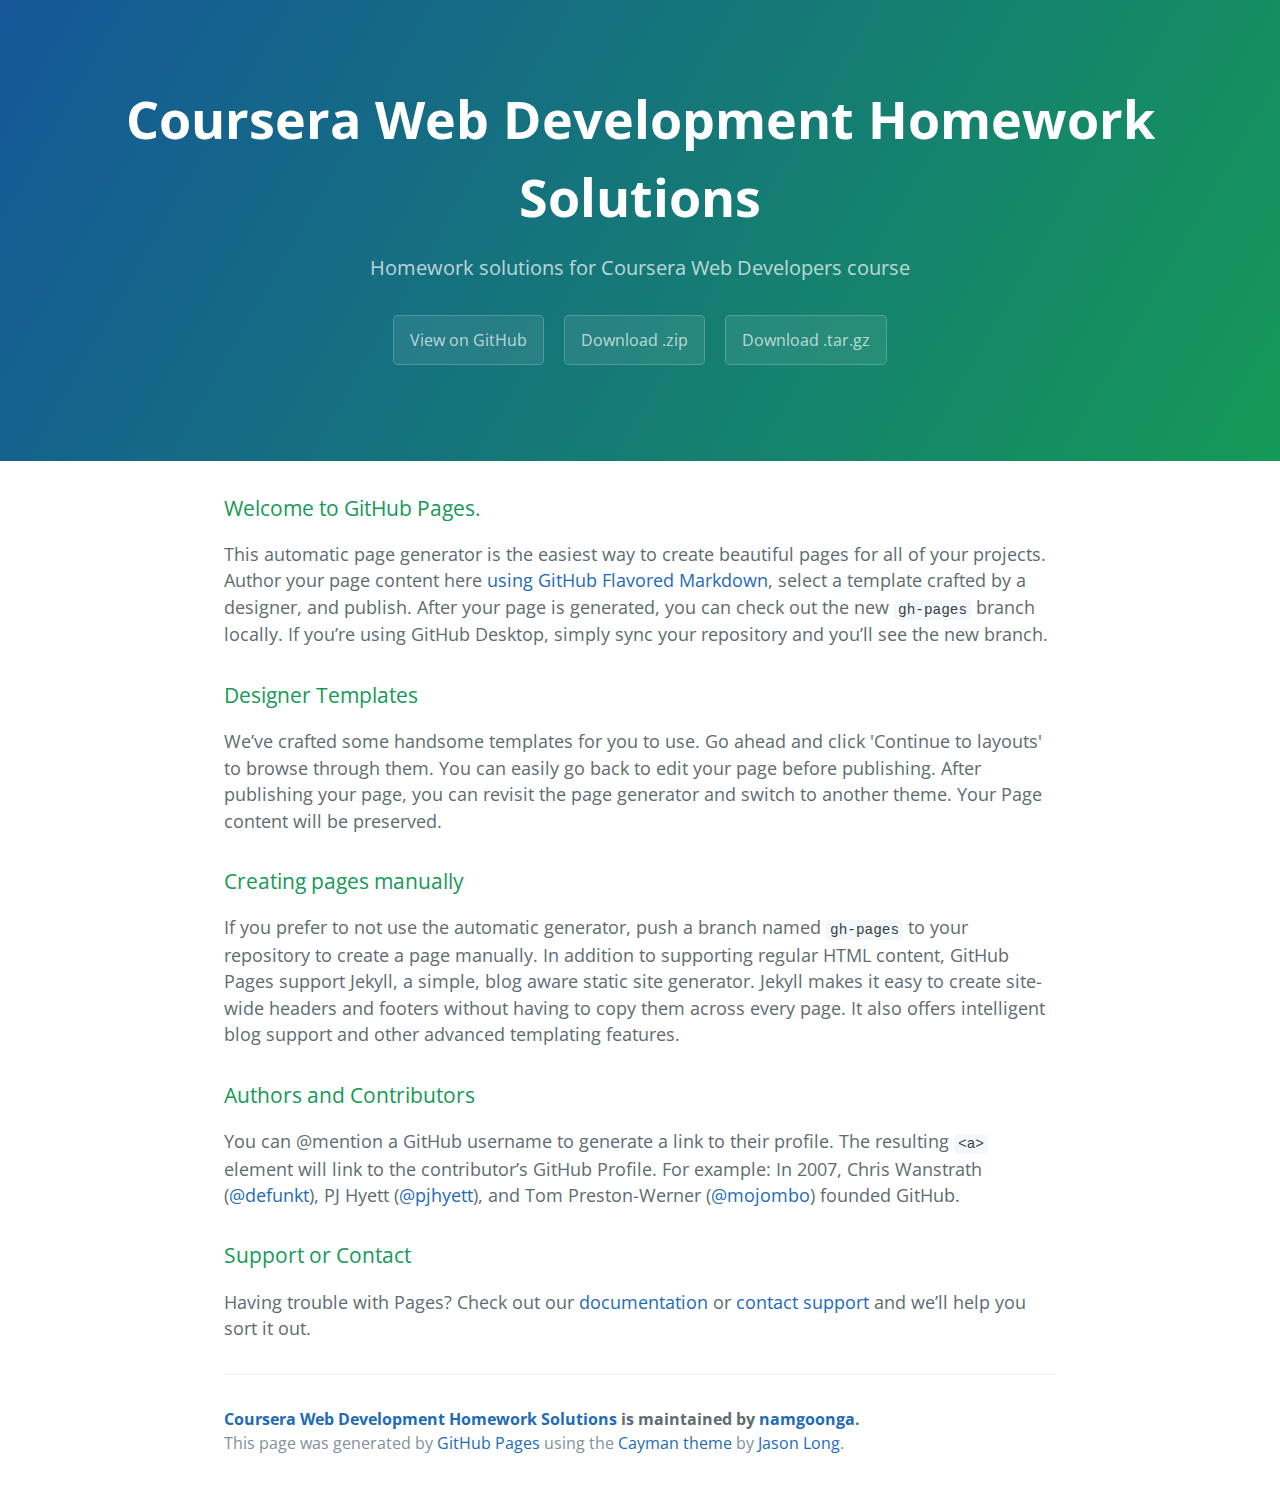
<file: index.html>
<!DOCTYPE html>
<html lang="en-us">
  <head>
    <meta charset="UTF-8">
    <title>Coursera Web Development Homework Solutions by namgoonga</title>
    <meta name="viewport" content="width=device-width, initial-scale=1">
    <link rel="stylesheet" type="text/css" href="stylesheets/normalize.css" media="screen">
    <link href='https://fonts.googleapis.com/css?family=Open+Sans:400,700' rel='stylesheet' type='text/css'>
    <link rel="stylesheet" type="text/css" href="stylesheets/stylesheet.css" media="screen">
    <link rel="stylesheet" type="text/css" href="stylesheets/github-light.css" media="screen">
  </head>
  <body>
    <section class="page-header">
      <h1 class="project-name">Coursera Web Development Homework Solutions</h1>
      <h2 class="project-tagline">Homework solutions for Coursera Web Developers course</h2>
      <a href="https://github.com/namgoonga/coursera_web_dev" class="btn">View on GitHub</a>
      <a href="https://github.com/namgoonga/coursera_web_dev/zipball/master" class="btn">Download .zip</a>
      <a href="https://github.com/namgoonga/coursera_web_dev/tarball/master" class="btn">Download .tar.gz</a>
    </section>

    <section class="main-content">
      <h3>
<a id="welcome-to-github-pages" class="anchor" href="#welcome-to-github-pages" aria-hidden="true"><span aria-hidden="true" class="octicon octicon-link"></span></a>Welcome to GitHub Pages.</h3>

<p>This automatic page generator is the easiest way to create beautiful pages for all of your projects. Author your page content here <a href="https://guides.github.com/features/mastering-markdown/">using GitHub Flavored Markdown</a>, select a template crafted by a designer, and publish. After your page is generated, you can check out the new <code>gh-pages</code> branch locally. If you’re using GitHub Desktop, simply sync your repository and you’ll see the new branch.</p>

<h3>
<a id="designer-templates" class="anchor" href="#designer-templates" aria-hidden="true"><span aria-hidden="true" class="octicon octicon-link"></span></a>Designer Templates</h3>

<p>We’ve crafted some handsome templates for you to use. Go ahead and click 'Continue to layouts' to browse through them. You can easily go back to edit your page before publishing. After publishing your page, you can revisit the page generator and switch to another theme. Your Page content will be preserved.</p>

<h3>
<a id="creating-pages-manually" class="anchor" href="#creating-pages-manually" aria-hidden="true"><span aria-hidden="true" class="octicon octicon-link"></span></a>Creating pages manually</h3>

<p>If you prefer to not use the automatic generator, push a branch named <code>gh-pages</code> to your repository to create a page manually. In addition to supporting regular HTML content, GitHub Pages support Jekyll, a simple, blog aware static site generator. Jekyll makes it easy to create site-wide headers and footers without having to copy them across every page. It also offers intelligent blog support and other advanced templating features.</p>

<h3>
<a id="authors-and-contributors" class="anchor" href="#authors-and-contributors" aria-hidden="true"><span aria-hidden="true" class="octicon octicon-link"></span></a>Authors and Contributors</h3>

<p>You can @mention a GitHub username to generate a link to their profile. The resulting <code>&lt;a&gt;</code> element will link to the contributor’s GitHub Profile. For example: In 2007, Chris Wanstrath (<a href="https://github.com/defunkt" class="user-mention">@defunkt</a>), PJ Hyett (<a href="https://github.com/pjhyett" class="user-mention">@pjhyett</a>), and Tom Preston-Werner (<a href="https://github.com/mojombo" class="user-mention">@mojombo</a>) founded GitHub.</p>

<h3>
<a id="support-or-contact" class="anchor" href="#support-or-contact" aria-hidden="true"><span aria-hidden="true" class="octicon octicon-link"></span></a>Support or Contact</h3>

<p>Having trouble with Pages? Check out our <a href="https://help.github.com/pages">documentation</a> or <a href="https://github.com/contact">contact support</a> and we’ll help you sort it out.</p>

      <footer class="site-footer">
        <span class="site-footer-owner"><a href="https://github.com/namgoonga/coursera_web_dev">Coursera Web Development Homework Solutions</a> is maintained by <a href="https://github.com/namgoonga">namgoonga</a>.</span>

        <span class="site-footer-credits">This page was generated by <a href="https://pages.github.com">GitHub Pages</a> using the <a href="https://github.com/jasonlong/cayman-theme">Cayman theme</a> by <a href="https://twitter.com/jasonlong">Jason Long</a>.</span>
      </footer>

    </section>

  
  </body>
</html>
</file>
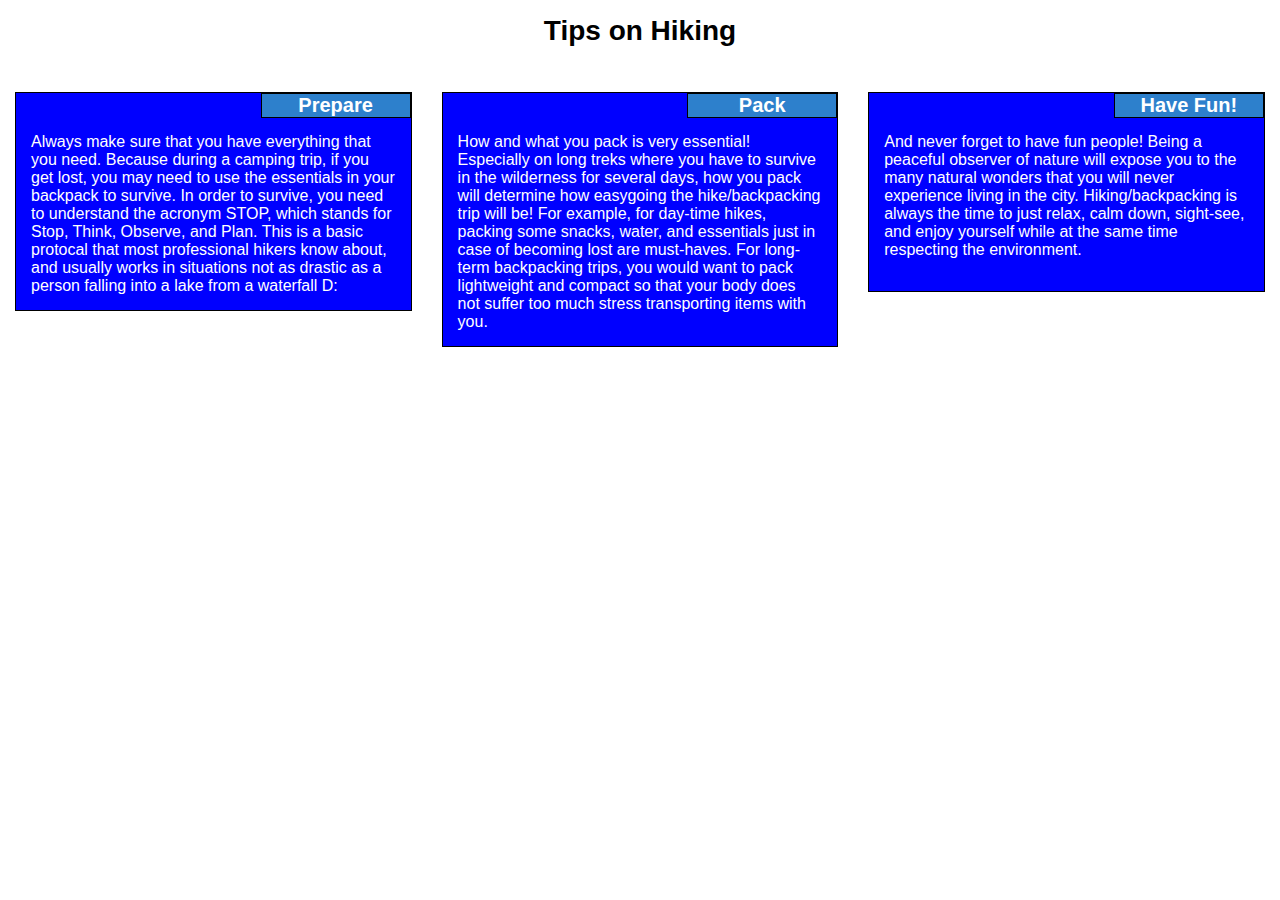
<file: module2_sol/index.html>
<!-- 
File: index.html
Description: HTML layout for Module 2 solution.
Author: Andrew Namgoong
-->

<!DOCTYPE html>
<html>
<head>
	<meta charset = "utf-8">
	<title>Tips on Hiking</title>
	<link rel = "stylesheet" href = "css/module2_sol.css">
	<meta name = "viewport" content = "width=device_width, initial-scale = 1">
</head>
<body>

<h2>Tips on Hiking</h2>
<div class = "col-lg-4 col-md-6">
	<div class = "container">
		<h3>Prepare</h3>
		<p>Always make sure that you have everything that you need. Because during a camping trip, if you get lost, you may need to use the essentials in your backpack to survive. In order to survive, you need to understand the acronym STOP, which stands for Stop, Think, Observe, and Plan. This is a basic protocal that most professional hikers know about, and usually works in situations not as drastic as a person falling into a lake from a waterfall D:</p>
	</div>
</div>

<div class = "col-lg-4 col-md-6">
	<div class = "container">
		<h3>Pack</h3>
		<p>How and what you pack is very essential! Especially on long treks where you have to survive in the wilderness for several days, how you pack will determine how easygoing the hike/backpacking trip will be! For example, for day-time hikes, packing some snacks, water, and essentials just in case of becoming lost are must-haves. For long-term backpacking trips, you would want to pack lightweight and compact so that your body does not suffer too much stress transporting items with you.</p>
	</div>
</div>

<div class = "col-lg-4 col-md-12">
	<div class = "container">
		<h3>Have Fun!</h3>
		<p>And never forget to have fun people! Being a peaceful observer of nature will expose you to the many natural wonders that you will never experience living in the city. Hiking/backpacking is always the time to just relax, calm down, sight-see, and enjoy yourself while at the same time respecting the environment.</p>
	</div>
</div>

</body>
</html>
</file>
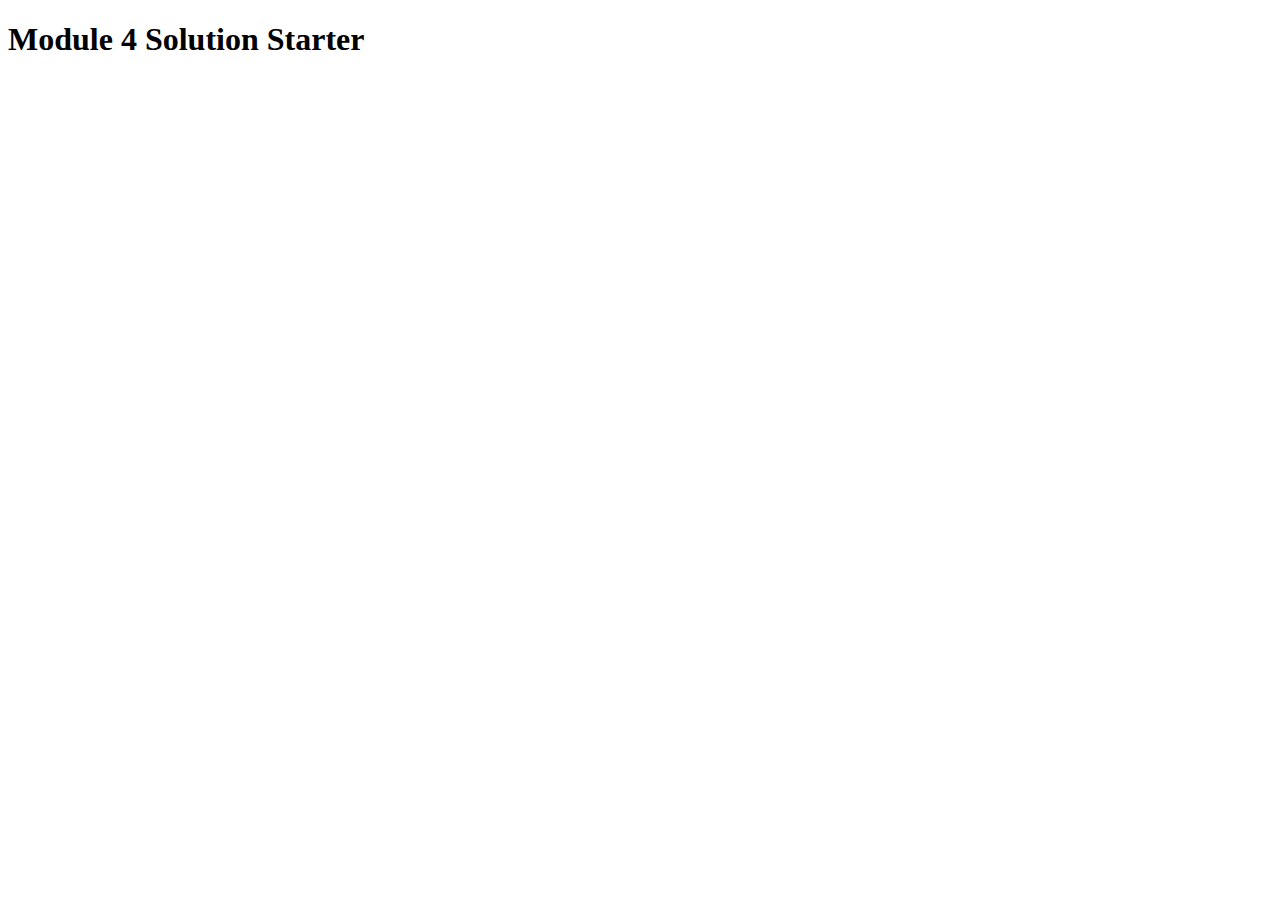
<file: module4_sol/index.html>
<!DOCTYPE html>
<html>
<head>
  <meta charset="utf-8">
  <title>Module 4 Solution Starter</title>
  <script src="js/SpeakHello.js"></script>
  <script src="js/SpeakGoodBye.js"></script>
  <script src="js/script.js"></script>
</head>
<body>
  <h1>Module 4 Solution Starter</h1>
</body>
</html>
</file>
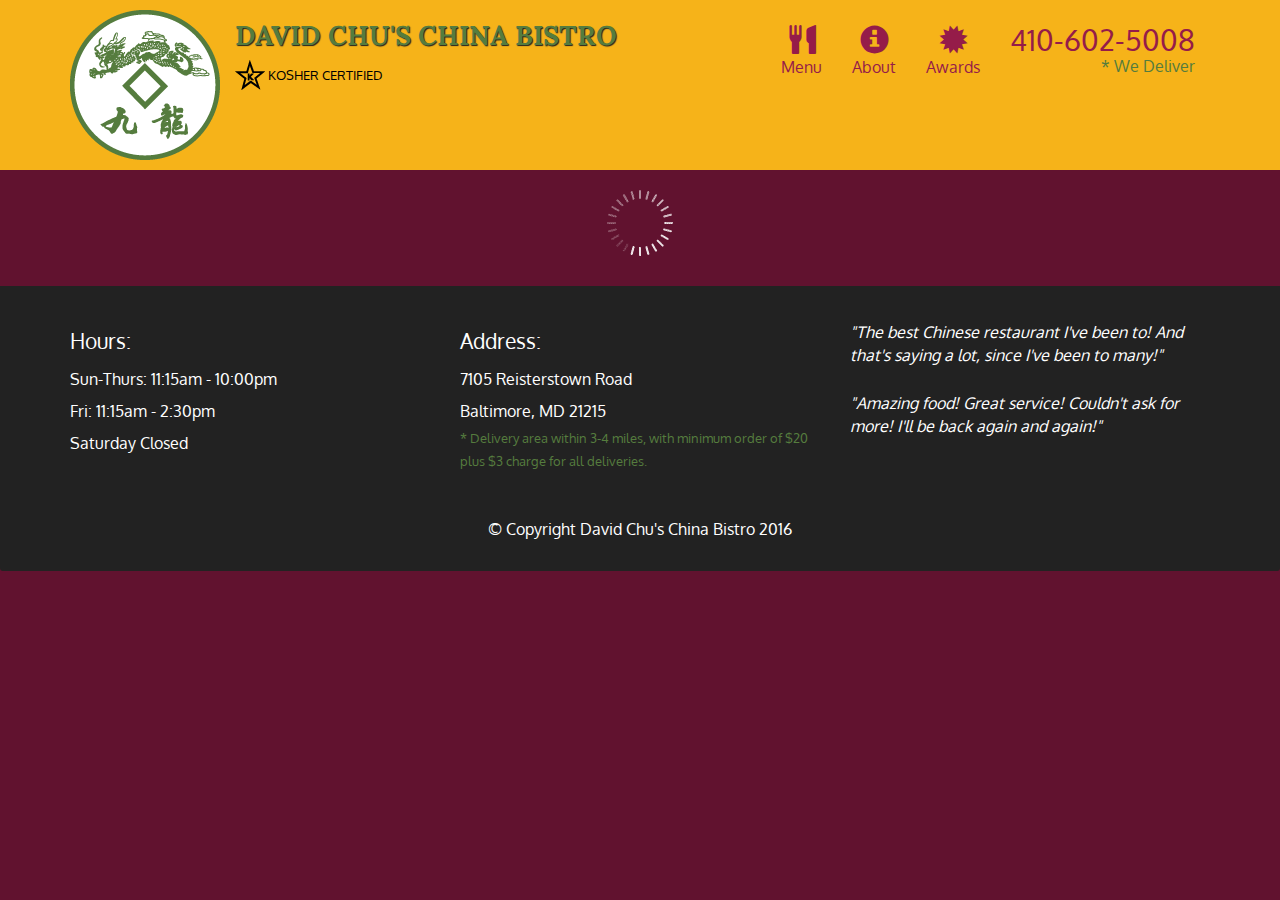
<file: module5_sol/index.html>
<!doctype html>
<html lang="en">
  <head>
    <meta charset="utf-8">
    <meta http-equiv="X-UA-Compatible" content="IE=edge">
    <meta name="viewport" content="width=device-width, initial-scale=1">
    <title>David Chu's China Bistro</title>
    <link rel="stylesheet" href="css/bootstrap.min.css">
    <link rel="stylesheet" href="css/styles.css">
    <link href='https://fonts.googleapis.com/css?family=Oxygen:400,300,700' rel='stylesheet' type='text/css'>
    <link href='https://fonts.googleapis.com/css?family=Lora' rel='stylesheet' type='text/css'>
  </head>
<body>
  <header>
    <nav id="header-nav" class="navbar navbar-default">
      <div class="container">
        <div class="navbar-header">
          <a href="index.html" class="pull-left visible-md visible-lg">
            <div id="logo-img" alt="Logo image"></div>
          </a>

          <div class="navbar-brand">
            <a href="index.html"><h1>David Chu's China Bistro</h1></a>
            <p>
              <img src="images/star-k-logo.png" alt="Kosher certification">
              <span>Kosher Certified</span>
            </p>
          </div>

          <button id="navbarToggle" type="button" class="navbar-toggle collapsed" data-toggle="collapse" data-target="#collapsable-nav" aria-expanded="false">
            <span class="sr-only">Toggle navigation</span>
            <span class="icon-bar"></span>
            <span class="icon-bar"></span>
            <span class="icon-bar"></span>
          </button>
        </div>
        
        <div id="collapsable-nav" class="collapse navbar-collapse">
           <ul id="nav-list" class="nav navbar-nav navbar-right">
            <li id="navHomeButton" class="visible-xs active">
              <a href="index.html">
                <span class="glyphicon glyphicon-home"></span> Home</a>
            </li>
            <li id="navMenuButton">
              <a href="#" onclick="$dc.loadMenuCategories();">
                <span class="glyphicon glyphicon-cutlery"></span><br class="hidden-xs"> Menu</a>
            </li>
            <li>
              <a href="#">
                <span class="glyphicon glyphicon-info-sign"></span><br class="hidden-xs"> About</a>
            </li>
            <li>
              <a href="#">
                <span class="glyphicon glyphicon-certificate"></span><br class="hidden-xs"> Awards</a>
            </li>
            <li id="phone" class="hidden-xs">
              <a href="tel:410-602-5008">
                <span>410-602-5008</span></a><div>* We Deliver</div>
            </li>
          </ul><!-- #nav-list -->
        </div><!-- .collapse .navbar-collapse -->
      </div><!-- .container -->
    </nav><!-- #header-nav -->
  </header>

  <div id="call-btn" class="visible-xs">
    <a class="btn" href="tel:410-602-5008">
    <span class="glyphicon glyphicon-earphone"></span>
    410-602-5008
    </a>
  </div>
  <div id="xs-deliver" class="text-center visible-xs">* We Deliver</div>

  <div id="main-content" class="container"></div>

  <footer class="panel-footer">
    <div class="container">
      <div class="row">
        <section id="hours" class="col-sm-4">
          <span>Hours:</span><br>
          Sun-Thurs: 11:15am - 10:00pm<br>
          Fri: 11:15am - 2:30pm<br>
          Saturday Closed
          <hr class="visible-xs">
        </section>
        <section id="address" class="col-sm-4">
          <span>Address:</span><br>
          7105 Reisterstown Road<br>
          Baltimore, MD 21215
          <p>* Delivery area within 3-4 miles, with minimum order of $20 plus $3 charge for all deliveries.</p>
          <hr class="visible-xs">
        </section>
        <section id="testimonials" class="col-sm-4">
          <p>"The best Chinese restaurant I've been to! And that's saying a lot, since I've been to many!"</p>
          <p>"Amazing food! Great service! Couldn't ask for more! I'll be back again and again!"</p>
        </section>
      </div>
      <div class="text-center">&copy; Copyright David Chu's China Bistro 2016</div>
    </div>
  </footer>

  <!-- jQuery (Bootstrap JS plugins depend on it) -->
  <script src="js/jquery-2.1.4.min.js"></script>
  <script src="js/bootstrap.min.js"></script>
  <script src="js/ajax-utils.js"></script>
  <script src="js/script.js"></script>
</body>
</html>
</file>
<file: stylesheets/stylesheet.css>
* {
  box-sizing: border-box; }

body {
  padding: 0;
  margin: 0;
  font-family: "Open Sans", "Helvetica Neue", Helvetica, Arial, sans-serif;
  font-size: 16px;
  line-height: 1.5;
  color: #606c71; }

a {
  color: #1e6bb8;
  text-decoration: none; }
  a:hover {
    text-decoration: underline; }

.btn {
  display: inline-block;
  margin-bottom: 1rem;
  color: rgba(255, 255, 255, 0.7);
  background-color: rgba(255, 255, 255, 0.08);
  border-color: rgba(255, 255, 255, 0.2);
  border-style: solid;
  border-width: 1px;
  border-radius: 0.3rem;
  transition: color 0.2s, background-color 0.2s, border-color 0.2s; }
  .btn + .btn {
    margin-left: 1rem; }

.btn:hover {
  color: rgba(255, 255, 255, 0.8);
  text-decoration: none;
  background-color: rgba(255, 255, 255, 0.2);
  border-color: rgba(255, 255, 255, 0.3); }

@media screen and (min-width: 64em) {
  .btn {
    padding: 0.75rem 1rem; } }

@media screen and (min-width: 42em) and (max-width: 64em) {
  .btn {
    padding: 0.6rem 0.9rem;
    font-size: 0.9rem; } }

@media screen and (max-width: 42em) {
  .btn {
    display: block;
    width: 100%;
    padding: 0.75rem;
    font-size: 0.9rem; }
    .btn + .btn {
      margin-top: 1rem;
      margin-left: 0; } }

.page-header {
  color: #fff;
  text-align: center;
  background-color: #159957;
  background-image: linear-gradient(120deg, #155799, #159957); }

@media screen and (min-width: 64em) {
  .page-header {
    padding: 5rem 6rem; } }

@media screen and (min-width: 42em) and (max-width: 64em) {
  .page-header {
    padding: 3rem 4rem; } }

@media screen and (max-width: 42em) {
  .page-header {
    padding: 2rem 1rem; } }

.project-name {
  margin-top: 0;
  margin-bottom: 0.1rem; }

@media screen and (min-width: 64em) {
  .project-name {
    font-size: 3.25rem; } }

@media screen and (min-width: 42em) and (max-width: 64em) {
  .project-name {
    font-size: 2.25rem; } }

@media screen and (max-width: 42em) {
  .project-name {
    font-size: 1.75rem; } }

.project-tagline {
  margin-bottom: 2rem;
  font-weight: normal;
  opacity: 0.7; }

@media screen and (min-width: 64em) {
  .project-tagline {
    font-size: 1.25rem; } }

@media screen and (min-width: 42em) and (max-width: 64em) {
  .project-tagline {
    font-size: 1.15rem; } }

@media screen and (max-width: 42em) {
  .project-tagline {
    font-size: 1rem; } }

.main-content :first-child {
  margin-top: 0; }
.main-content img {
  max-width: 100%; }
.main-content h1, .main-content h2, .main-content h3, .main-content h4, .main-content h5, .main-content h6 {
  margin-top: 2rem;
  margin-bottom: 1rem;
  font-weight: normal;
  color: #159957; }
.main-content p {
  margin-bottom: 1em; }
.main-content code {
  padding: 2px 4px;
  font-family: Consolas, "Liberation Mono", Menlo, Courier, monospace;
  font-size: 0.9rem;
  color: #383e41;
  background-color: #f3f6fa;
  border-radius: 0.3rem; }
.main-content pre {
  padding: 0.8rem;
  margin-top: 0;
  margin-bottom: 1rem;
  font: 1rem Consolas, "Liberation Mono", Menlo, Courier, monospace;
  color: #567482;
  word-wrap: normal;
  background-color: #f3f6fa;
  border: solid 1px #dce6f0;
  border-radius: 0.3rem; }
  .main-content pre > code {
    padding: 0;
    margin: 0;
    font-size: 0.9rem;
    color: #567482;
    word-break: normal;
    white-space: pre;
    background: transparent;
    border: 0; }
.main-content .highlight {
  margin-bottom: 1rem; }
  .main-content .highlight pre {
    margin-bottom: 0;
    word-break: normal; }
.main-content .highlight pre, .main-content pre {
  padding: 0.8rem;
  overflow: auto;
  font-size: 0.9rem;
  line-height: 1.45;
  border-radius: 0.3rem; }
.main-content pre code, .main-content pre tt {
  display: inline;
  max-width: initial;
  padding: 0;
  margin: 0;
  overflow: initial;
  line-height: inherit;
  word-wrap: normal;
  background-color: transparent;
  border: 0; }
  .main-content pre code:before, .main-content pre code:after, .main-content pre tt:before, .main-content pre tt:after {
    content: normal; }
.main-content ul, .main-content ol {
  margin-top: 0; }
.main-content blockquote {
  padding: 0 1rem;
  margin-left: 0;
  color: #819198;
  border-left: 0.3rem solid #dce6f0; }
  .main-content blockquote > :first-child {
    margin-top: 0; }
  .main-content blockquote > :last-child {
    margin-bottom: 0; }
.main-content table {
  display: block;
  width: 100%;
  overflow: auto;
  word-break: normal;
  word-break: keep-all; }
  .main-content table th {
    font-weight: bold; }
  .main-content table th, .main-content table td {
    padding: 0.5rem 1rem;
    border: 1px solid #e9ebec; }
.main-content dl {
  padding: 0; }
  .main-content dl dt {
    padding: 0;
    margin-top: 1rem;
    font-size: 1rem;
    font-weight: bold; }
  .main-content dl dd {
    padding: 0;
    margin-bottom: 1rem; }
.main-content hr {
  height: 2px;
  padding: 0;
  margin: 1rem 0;
  background-color: #eff0f1;
  border: 0; }

@media screen and (min-width: 64em) {
  .main-content {
    max-width: 64rem;
    padding: 2rem 6rem;
    margin: 0 auto;
    font-size: 1.1rem; } }

@media screen and (min-width: 42em) and (max-width: 64em) {
  .main-content {
    padding: 2rem 4rem;
    font-size: 1.1rem; } }

@media screen and (max-width: 42em) {
  .main-content {
    padding: 2rem 1rem;
    font-size: 1rem; } }

.site-footer {
  padding-top: 2rem;
  margin-top: 2rem;
  border-top: solid 1px #eff0f1; }

.site-footer-owner {
  display: block;
  font-weight: bold; }

.site-footer-credits {
  color: #819198; }

@media screen and (min-width: 64em) {
  .site-footer {
    font-size: 1rem; } }

@media screen and (min-width: 42em) and (max-width: 64em) {
  .site-footer {
    font-size: 1rem; } }

@media screen and (max-width: 42em) {
  .site-footer {
    font-size: 0.9rem; } }
</file>
<file: stylesheets/github-light.css>
/*
The MIT License (MIT)

Copyright (c) 2016 GitHub, Inc.

Permission is hereby granted, free of charge, to any person obtaining a copy
of this software and associated documentation files (the "Software"), to deal
in the Software without restriction, including without limitation the rights
to use, copy, modify, merge, publish, distribute, sublicense, and/or sell
copies of the Software, and to permit persons to whom the Software is
furnished to do so, subject to the following conditions:

The above copyright notice and this permission notice shall be included in all
copies or substantial portions of the Software.

THE SOFTWARE IS PROVIDED "AS IS", WITHOUT WARRANTY OF ANY KIND, EXPRESS OR
IMPLIED, INCLUDING BUT NOT LIMITED TO THE WARRANTIES OF MERCHANTABILITY,
FITNESS FOR A PARTICULAR PURPOSE AND NONINFRINGEMENT. IN NO EVENT SHALL THE
AUTHORS OR COPYRIGHT HOLDERS BE LIABLE FOR ANY CLAIM, DAMAGES OR OTHER
LIABILITY, WHETHER IN AN ACTION OF CONTRACT, TORT OR OTHERWISE, ARISING FROM,
OUT OF OR IN CONNECTION WITH THE SOFTWARE OR THE USE OR OTHER DEALINGS IN THE
SOFTWARE.

*/

.pl-c /* comment */ {
  color: #969896;
}

.pl-c1 /* constant, variable.other.constant, support, meta.property-name, support.constant, support.variable, meta.module-reference, markup.raw, meta.diff.header */,
.pl-s .pl-v /* string variable */ {
  color: #0086b3;
}

.pl-e /* entity */,
.pl-en /* entity.name */ {
  color: #795da3;
}

.pl-smi /* variable.parameter.function, storage.modifier.package, storage.modifier.import, storage.type.java, variable.other */,
.pl-s .pl-s1 /* string source */ {
  color: #333;
}

.pl-ent /* entity.name.tag */ {
  color: #63a35c;
}

.pl-k /* keyword, storage, storage.type */ {
  color: #a71d5d;
}

.pl-s /* string */,
.pl-pds /* punctuation.definition.string, string.regexp.character-class */,
.pl-s .pl-pse .pl-s1 /* string punctuation.section.embedded source */,
.pl-sr /* string.regexp */,
.pl-sr .pl-cce /* string.regexp constant.character.escape */,
.pl-sr .pl-sre /* string.regexp source.ruby.embedded */,
.pl-sr .pl-sra /* string.regexp string.regexp.arbitrary-repitition */ {
  color: #183691;
}

.pl-v /* variable */ {
  color: #ed6a43;
}

.pl-id /* invalid.deprecated */ {
  color: #b52a1d;
}

.pl-ii /* invalid.illegal */ {
  color: #f8f8f8;
  background-color: #b52a1d;
}

.pl-sr .pl-cce /* string.regexp constant.character.escape */ {
  font-weight: bold;
  color: #63a35c;
}

.pl-ml /* markup.list */ {
  color: #693a17;
}

.pl-mh /* markup.heading */,
.pl-mh .pl-en /* markup.heading entity.name */,
.pl-ms /* meta.separator */ {
  font-weight: bold;
  color: #1d3e81;
}

.pl-mq /* markup.quote */ {
  color: #008080;
}

.pl-mi /* markup.italic */ {
  font-style: italic;
  color: #333;
}

.pl-mb /* markup.bold */ {
  font-weight: bold;
  color: #333;
}

.pl-md /* markup.deleted, meta.diff.header.from-file */ {
  color: #bd2c00;
  background-color: #ffecec;
}

.pl-mi1 /* markup.inserted, meta.diff.header.to-file */ {
  color: #55a532;
  background-color: #eaffea;
}

.pl-mdr /* meta.diff.range */ {
  font-weight: bold;
  color: #795da3;
}

.pl-mo /* meta.output */ {
  color: #1d3e81;
}
</file>
<file: module2_sol/css/module2_sol.css>
/* 
File name: module2_sol.css
Description: CSS rules for the Module 2 solution website.
Author: Andrew Namgoong
*/

* {
	box-sizing: border-box;
	margin: 0px;
	padding: 0px;
}

body {
	font-family: Arial, Helvetica, sans-serif;
	font-size: 16px;
	background-color: white;
}

.container {
	background-color: #0000FF;
	min-height: 200px;
	margin: 15px;
  border: 1px solid black;
}

h2 {
	font-weight: bold;
	font-size: 175%;
	text-align: center;
	margin: 15px 0px 30px 0px;
}

h3 {
	border: 1px solid black;
	background-color: #2D80CC;
	text-align: center;
  font-weight: bold;
	color: white;
	width: 150px;
	height: 25px;
	font-size: 125%;
	float: right;
}

p {
	color: white;
	padding: 40px 15px 15px 15px;
}

/********** Desktop **********/
@media (min-width: 992px) {
	.col-lg-1, .col-lg-2, .col-lg-3, .col-lg-4, .col-lg-5, .col-lg-6, .col-lg-7, .col-lg-8, .col-lg-9, .col-lg-10, .col-lg-11, .col-lg-12 {
   	float: left;
	}
	.col-lg-1 {
		width: 8.33%;
 	}
  .col-lg-2 {
   	width: 16.66%;
  }
  .col-lg-3 {
   	width: 25%;
  }
  .col-lg-4 {
   	width: 33.33%;
  }
  .col-lg-5 {
   	width: 41.66%;
  }
  .col-lg-6 {
   	width: 50%;
  }
  .col-lg-7 {
   	width: 58.33%;
  }
  .col-lg-8 {
   	width: 66.66%;
  }
  .col-lg-9 {
    width: 74.99%;
  }
  .col-lg-10 {
 		width: 83.33%;
  }
  .col-lg-11 {
   	width: 91.66%;
  }
  .col-lg-12 {
   	width: 100%;
  }
}

/* Tablet */
@media (min-width: 768px) and (max-width: 991px) {
	.col-md-1, .col-md-2, .col-md-3, .col-md-4, .col-md-5, .col-md-6, .col-md-7, .col-md-8, .col-md-9, .col-md-10, .col-md-11, .col-md-12 {
  	float: left;
	}
	.col-md-1 {
		width: 8.33%;
 	}
  .col-md-2 {
   	width: 16.66%;
  }
  .col-md-3 {
   	width: 25%;
  }
  .col-md-4 {
   	width: 33.33%;
  }
  .col-md-5 {
   	width: 41.66%;
  }
  .col-md-6 {
   	width: 50%;
  }
  .col-md-7 {
   	width: 58.33%;
  }
  .col-md-8 {
   	width: 66.66%;
  }
  .col-md-9 {
   	width: 74.99%;
  }
  .col-md-10 {
  	width: 83.33%;
  }
  .col-md-11 {
   	width: 91.66%;
  }
  .col-md-12 {
   	width: 100%;
  }
}
</file>
<file: module5_sol/css/styles.css>
body {
  font-size: 16px;
  color: #fff;
  background-color: #61122f;
  font-family: 'Oxygen', sans-serif;
}

/** HEADER **/
#header-nav {
  background-color: #f6b319;
  border-radius: 0;
  border: 0;
}

#logo-img {
  background: url('../images/restaurant-logo_large.png') no-repeat;
  width: 150px;
  height: 150px;
  margin: 10px 15px 10px 0;
}

.navbar-brand {
  padding-top: 25px;
}
.navbar-brand h1 { /* Restaurant name */
  font-family: 'Lora', serif;
  color: #557c3e;
  font-size: 1.5em;
  text-transform: uppercase;
  font-weight: bold;
  text-shadow: 1px 1px 1px #222;
  margin-top: 0;
  margin-bottom: 0;
  line-height: .75;
}
.navbar-brand a:hover, .navbar-brand a:focus {
  text-decoration: none;
}
.navbar-brand p { /* Kosher cert */
  color: #000;
  text-transform: uppercase;
  font-size: .7em;
  margin-top: 15px;
}
.navbar-brand p span { /* Star-K */
  vertical-align: middle;
}

#nav-list {
  margin-top: 10px;
}
#nav-list a {
  color: #951C49;
  text-align: center;
}
#nav-list a:hover {
  background: #E7E7E7;
}
#nav-list a span {
  font-size: 1.8em;
}

#phone {
  margin-top: 5px;
}
#phone a { /* Phone number */
  text-align: right;
  padding-bottom: 0;
}
#phone div { /* We Deliver */
  color: #557c3e;
  text-align: right;
  padding-right: 15px;
}

.navbar-header button.navbar-toggle, .navbar-header .icon-bar {
  border: 1px solid #61122f;
}
.navbar-header button.navbar-toggle {
  clear: both;
  margin-top: -30px;
}
/* END HEADER */

/* FOOTER */
.panel-footer {
  margin-top: 30px;
  padding-top: 35px;
  padding-bottom: 30px;
  background-color: #222;
  border-top: 0;
}
.panel-footer div.row {
  margin-bottom: 35px;
}
#hours, #address {
  line-height: 2;
}
#hours > span, #address > span {
  font-size: 1.3em;
}
#address p {
  color: #557c3e;
  font-size: .8em;
  line-height: 1.8;
}
#testimonials {
  font-style: italic;
}
#testimonials p:nth-child(2) {
  margin-top: 25px;
}
/* END FOOTER */



/* HOME PAGE */
.container .jumbotron {
  box-shadow: 0 0 50px #3F0C1F;
  border: 2px solid #3F0C1F;
}

#menu-tile, #specials-tile, #map-tile {
  height: 250px;
  width: 100%;
  margin-bottom: 15px;
  position: relative;
  border: 2px solid #3F0C1F;
  overflow: hidden;
}
#menu-tile:hover, #specials-tile:hover, #map-tile:hover {
  box-shadow: 0 1px 5px 1px #cccccc;
}
#menu-tile {
  background: url('../images/menu-tile.jpg') no-repeat;
  background-position: center;
}
#specials-tile {
  background: url('../images/specials-tile.jpg') no-repeat;
  background-position: center;
}
#menu-tile span, #specials-tile span, #map-tile span {
  position: absolute;
  bottom: 0;
  right: 0;
  width: 100%;
  text-align: center;
  font-size: 1.6em;
  text-transform: uppercase;
  background-color: #000;
  color: #fff;
  opacity: .8;
}
/* END HOME PAGE */

/* MENU CATEGORIES PAGE */
.category-tile { 
  position: relative;
  border: 2px solid #3F0C1F;
  overflow: hidden;
  width: 200px;
  height: 200px;
  margin: 0 auto 15px;
}
.category-tile span {
  position: absolute;
  bottom: 0;
  right: 0;
  width: 100%;
  text-align: center;
  font-size: 1.2em;
  text-transform: uppercase;
  background-color: #000;
  color: #fff;
  opacity: .8;
}
.category-tile:hover {
  box-shadow: 0 1px 5px 1px #cccccc;
}

#menu-categories-title + div {
  margin-bottom: 50px;
}
/* END MENU CATEGORIES PAGE */

/* SINGLE CATEGORY PAGE */
.menu-item-tile {
  margin-bottom: 25px;
}
.menu-item-tile hr {
  width: 80%;
}
.menu-item-tile .menu-item-price {
  font-size: 1.1em;
  text-align: right;
  margin-top: -15px;
  margin-right: -15px;
}
.menu-item-tile .menu-item-price span {
  font-size: .6em;
}
.menu-item-photo {
  position: relative;
  border: 2px solid #3F0C1F; 
  overflow: hidden;
  padding: 0;
  margin-right: -15px;
  margin-left: auto;
  margin-bottom: 20px;
  max-width: 250px;
}
.menu-item-photo div {
  position: absolute;
  bottom: 0;
  right: 0;
  width: 80px;
  background-color: #557c3e;
  text-align: center;
}
.menu-item-description {
  padding-right: 30px;
}
h3.menu-item-title {
  margin: 0 0 10px;
}
.menu-item-details {
  font-size: .9em;
  font-style: italic;
}
/* END SINGLE CATEGORY PAGE */


/********** Large devices only **********/
@media (min-width: 1200px) {
  .container .jumbotron {
    background: url('../images/jumbotron_1200.jpg') no-repeat;
    height: 675px;
  }
}

/********** Medium devices only **********/
@media (min-width: 992px) and (max-width: 1199px) {
  /* Header */
  #logo-img {
    background: url('../images/restaurant-logo_medium.png') no-repeat;
    width: 100px;
    height: 100px;
    margin: 5px 5px 5px 0;
  }
  /* End Header */

  /* Home Page */
  .container .jumbotron {
    background: url('../images/jumbotron_992.jpg') no-repeat;
    height: 558px;
  }
  /* End Home Page */
}

/********** Small devices only **********/
@media (min-width: 768px) and (max-width: 991px) {
  /* Home Page */
  .container .jumbotron {
    background: url('../images/jumbotron_768.jpg') no-repeat;
    height: 432px;
  }
  /* End Home Page */
}

/********** Extra small devices only **********/
@media (max-width: 767px) {
  /* Header */
  .navbar-brand {
    padding-top: 10px;
    height: 80px;
  }
  .navbar-brand h1 { /* Restaurant name */
    padding-top: 10px;
    font-size: 5vw; /* 1vw = 1% of viewport width */
  }
  .navbar-brand p { /* Kosher cert */
    font-size: .6em;
    margin-top: 12px;
  }
  .navbar-brand p img { /* Star-K */
    height: 20px;
  }

  #collapsable-nav a { /* Collapsed nav menu text */
    font-size: 1.2em;
  }
  #collapsable-nav a span { /* Collapsed nav menu glyph */
    font-size: 1em;
    margin-right: 5px;
  }

  #call-btn > a {
    font-size: 1.5em;
    display: block;
    margin: 0 20px;
    padding: 10px;
    border: 2px solid #fff;
    background-color: #f6b319;
    color: #951c49;
  }
  #xs-deliver {
    margin-top: 5px;
    font-size: .7em;
    letter-spacing: .1em;
    text-transform: uppercase;
  }
  /* End Header */

  /* Footer */
  .panel-footer section {
    margin-bottom: 30px;
    text-align: center;
  }
  .panel-footer section:nth-child(3) {
    margin-bottom: 0; /* margin already exists on the whole row */
  }
  .panel-footer section hr {
    width: 50%;
  }
  /* End Footer */

  /* Home Page */
  .container .jumbotron {
    margin-top: 30px;
    padding: 0;
  }
  #menu-tile, #specials-tile {
    width: 360px;
    margin: 0 auto 15px;
  }

  .menu-item-photo {
    margin-right: auto;
  }
  .menu-item-tile .menu-item-price {
    text-align: center;
  }
  .menu-item-description {
    text-align: center;;
  }
}


/********** Super extra small devices Only :-) (e.g., iPhone 4) **********/
@media (max-width: 479px) {
  /* Header */
  .navbar-brand h1 { /* Restaurant name */
    padding-top: 5px;
    font-size: 6vw;
  }
  /* End Header */
  
  /* Home page */
  #menu-tile, #specials-tile {
    width: 280px;
    margin: 0 auto 15px;
  }

  .col-xxs-12 {
    position: relative;
    min-height: 1px;
    padding-right: 15px;
    padding-left: 15px;
    float: left;
    width: 100%;
  }
}
</file>
